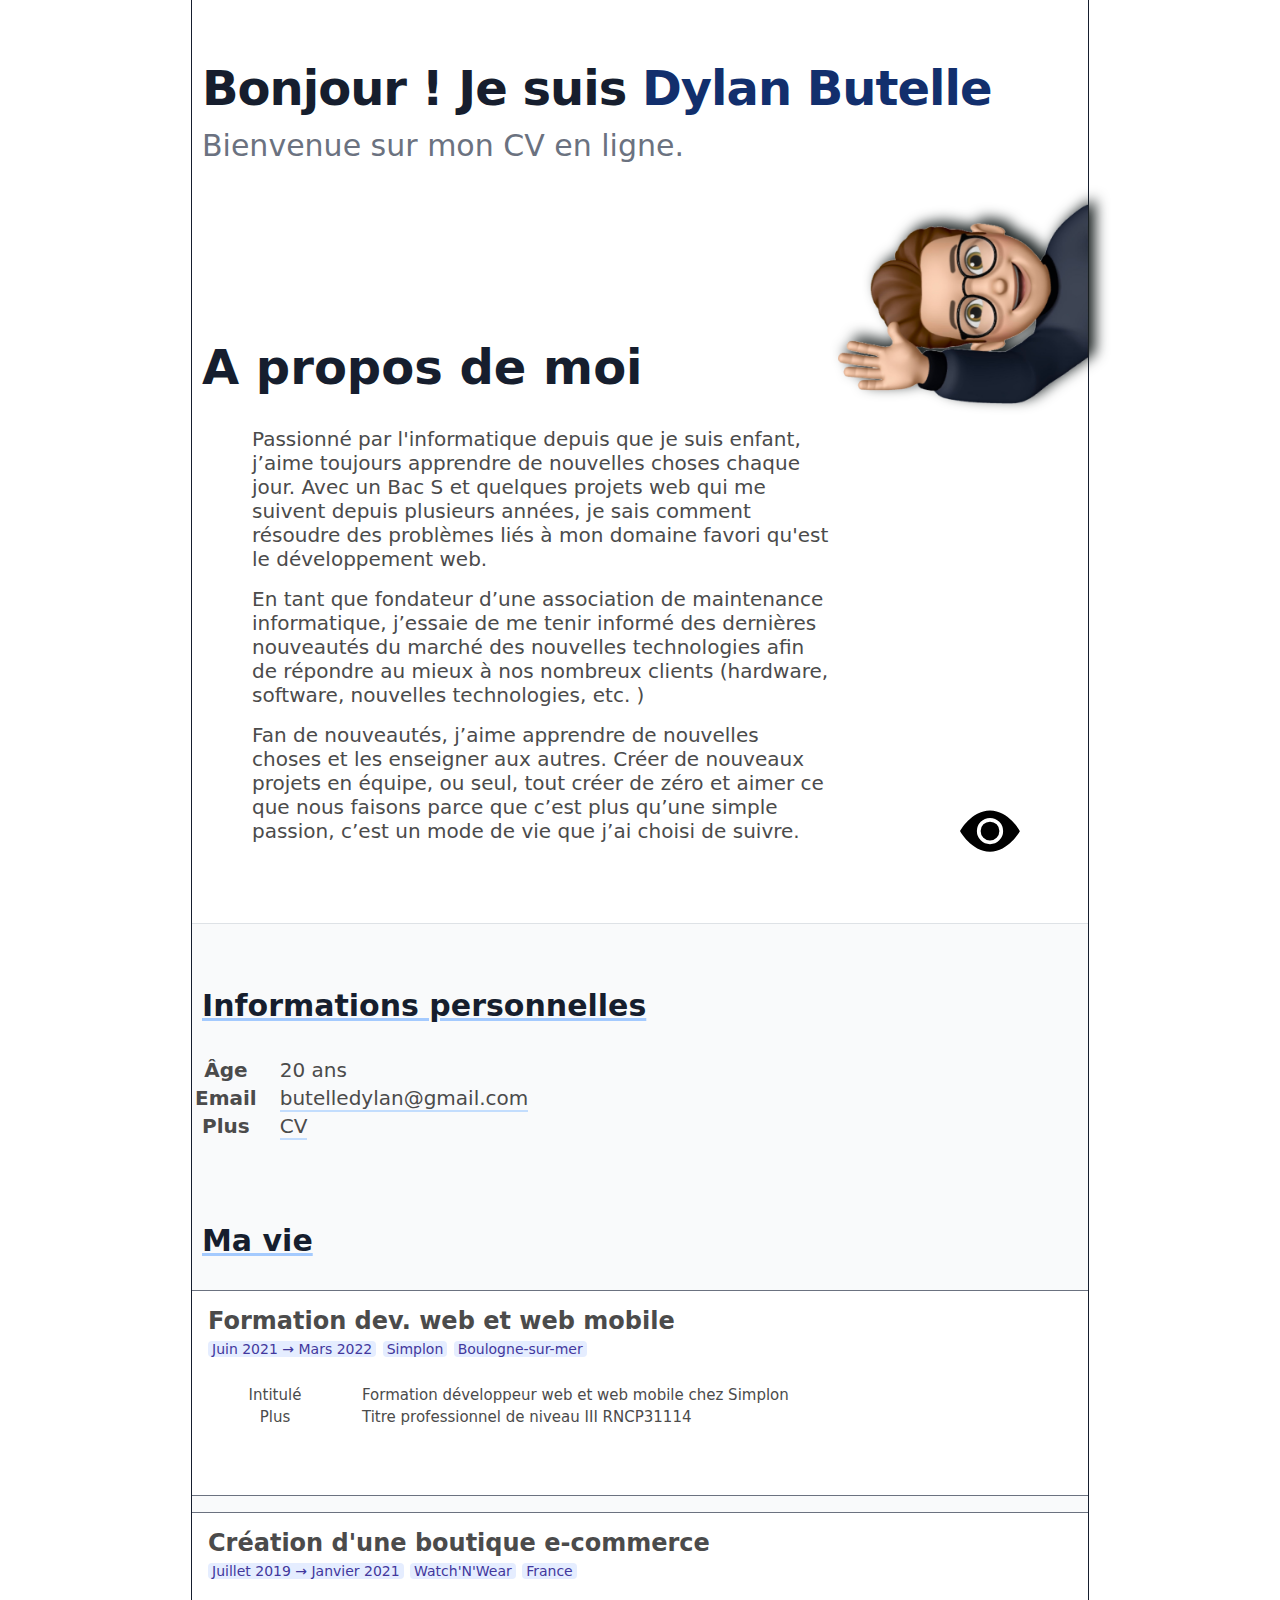
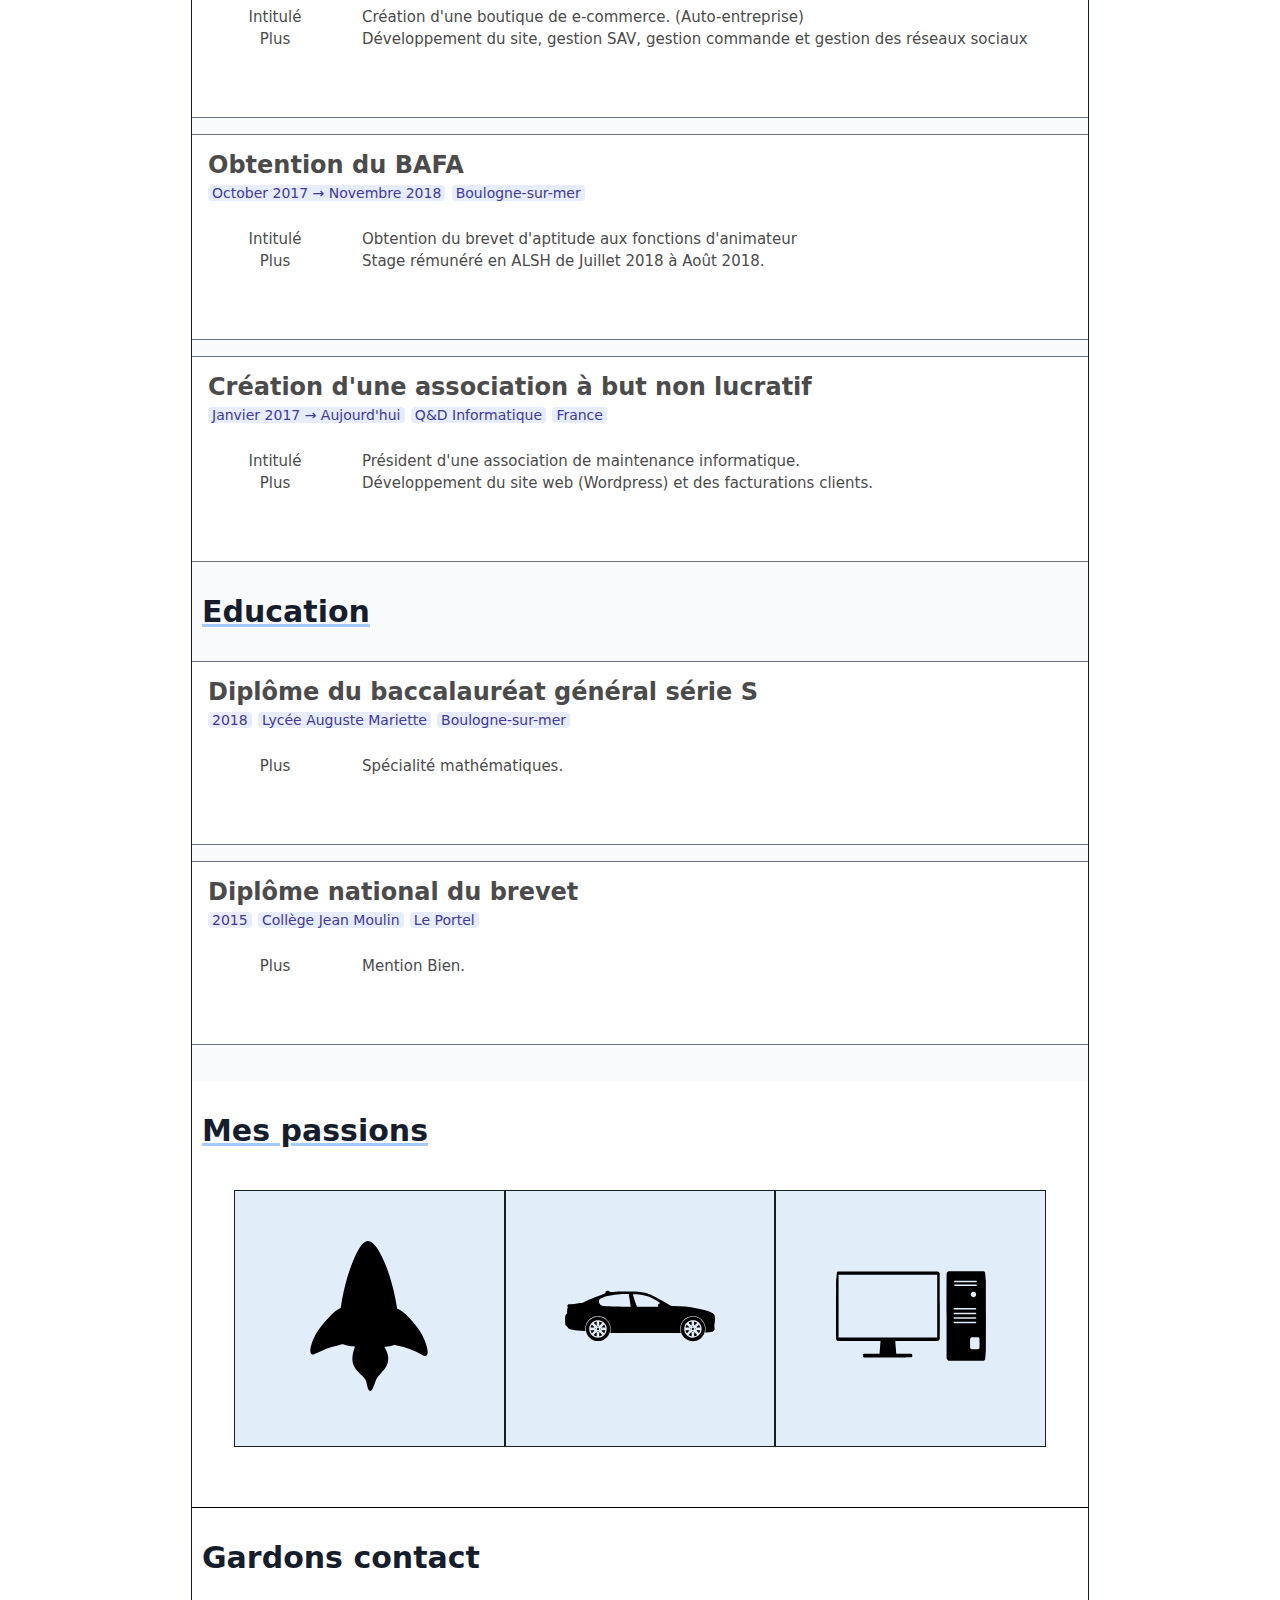
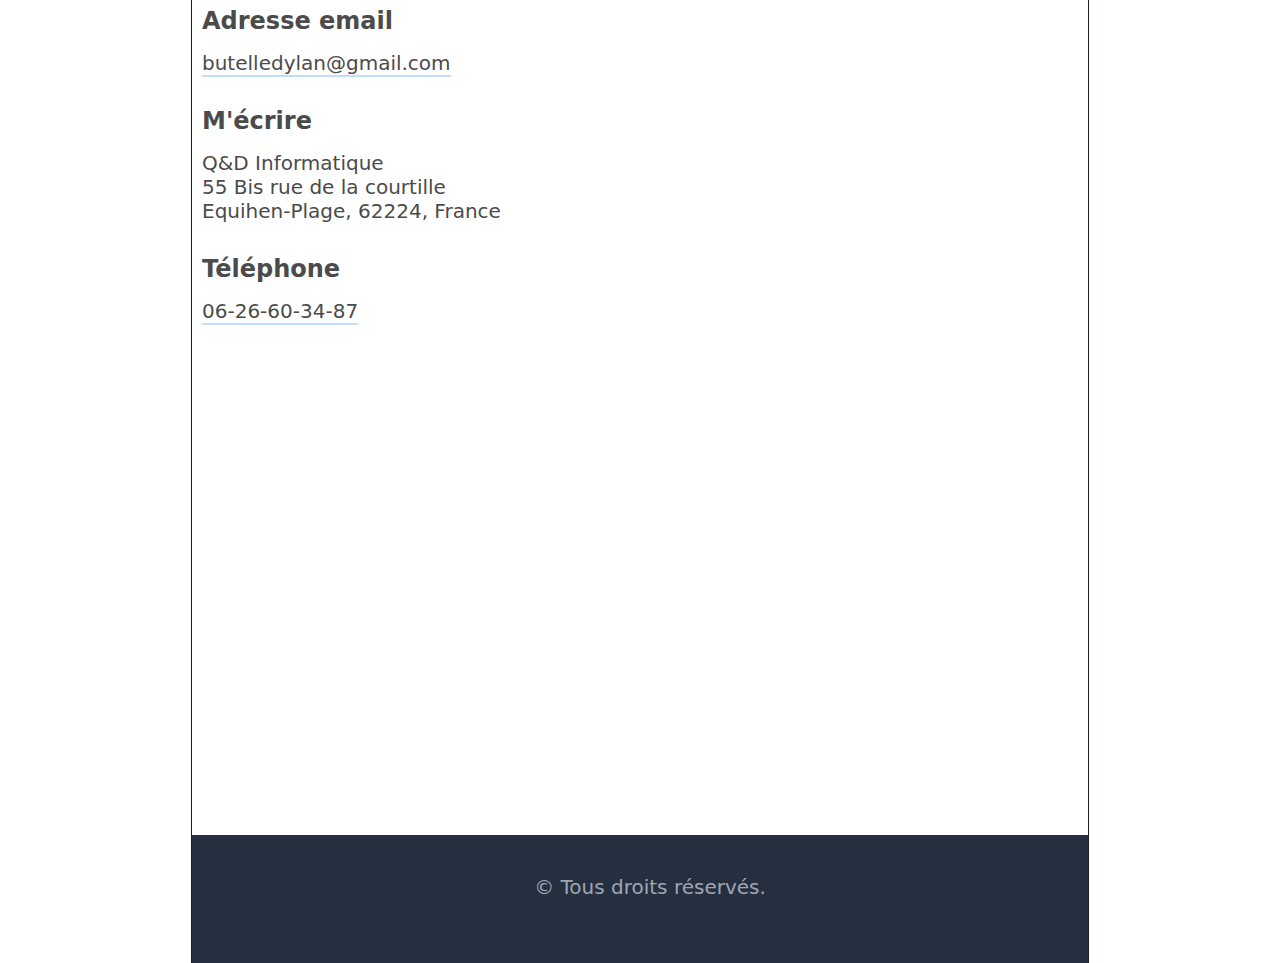
<file: index.html>
<!DOCTYPE html>

<html lang="fr">
<head>
    <script src="script.js"></script>
    <meta name="viewport" content="width=device-width, initial-scale=1.0">
    <link rel="stylesheet" href="style.css"/>
    <title>Mon CV | Dylan Butelle</title>
</head>
<body>
<div id="button" style="background-color:transparent;">
    <svg xmlns="http://www.w3.org/2000/svg" fill="currentColor" viewBox="0 0 16 16">
        <path d="M10.5 8a2.5 2.5 0 1 1-5 0 2.5 2.5 0 0 1 5 0z"/>
        <path d="M0 8s3-5.5 8-5.5S16 8 16 8s-3 5.5-8 5.5S0 8 0 8zm8 3.5a3.5 3.5 0 1 0 0-7 3.5 3.5 0 0 0 0 7z"/>
    </svg>
</div>
<article>
    <div id="home">
        <div class="container">

            <h1>Bonjour ! Je suis <span>Dylan Butelle</span></h1>
            <h3>Bienvenue sur mon CV en ligne.</h3>
        </div>
        <img id="me" src="downloads/black.png" alt="Moi"/>
    </div>
</article>
<article>
    <div id="about-intro">
        <div class="container">
            <div class="row">
                <div id="about-intro-text">
                    <h1>A propos de moi</h1>
                    <p>
                        Passionné par l'informatique depuis que je suis enfant, j’aime toujours apprendre de nouvelles
                        choses chaque jour.
                        Avec un Bac S et quelques projets web qui me suivent depuis plusieurs années,
                        je sais comment résoudre des problèmes liés à mon domaine favori qu'est le développement web.
                    </p>
                    <p>
                        En tant que fondateur d’une association de maintenance informatique,
                        j’essaie de me tenir informé des dernières nouveautés du marché
                        des nouvelles technologies afin de répondre au mieux à nos nombreux clients
                        (hardware, software, nouvelles technologies, etc. )
                    </p>
                    <p>
                        Fan de nouveautés, j’aime apprendre de nouvelles choses et les enseigner aux autres.
                        Créer de nouveaux projets en équipe, ou seul, tout créer de zéro
                        et aimer ce que nous faisons parce que c’est plus qu’une simple passion, c’est un mode de vie
                        que j’ai choisi de suivre.
                    </p>
                </div>

            </div>
        </div>
    </div>

    <div id="about-content">
        <div class="container">

            <h2>Informations personnelles</h2>
            <table class="table">
                <tr>
                    <th style="border-top: none">Âge</th>
                    <td style="border-top: none">20 ans</td>
                </tr>
                <tr>
                    <th>Email</th>
                    <td>
                        <a href="mailto:butelledylan@gmail.com">
                            butelledylan@gmail.com
                        </a>
                    </td>
                </tr>
                <tr>
                    <th>Plus</th>
                    <td><a href="./downloads/CV2021.pdf">CV</a></td>
                </tr>
            </table>

            <h2>Ma vie</h2>
            <div class="card">
                <h3>Formation dev. web et web mobile</h3>
                <p>
                    <span class="badge">Juin 2021 → Mars 2022</span>
                    <span class="badge">Simplon</span>
                    <span class="badge">Boulogne-sur-mer</span>
                </p>
                <table class="table">
                    <tr>
                        <th>Intitulé</th>
                        <td>
                            Formation développeur web et web mobile chez Simplon
                        </td>
                    </tr>
                    <tr>
                        <th>Plus</th>
                        <td>
                            Titre professionnel de niveau III RNCP31114
                        </td>
                    </tr>

                </table>
            </div>

            <div class="card">
                <h3>Création d'une boutique e-commerce</h3>
                <p>
                    <span class="badge">Juillet 2019 → Janvier 2021</span>
                    <span class="badge">Watch'N'Wear</span>
                    <span class="badge">France</span>
                </p>
                <table class="table">
                    <tr>
                        <th>Intitulé</th>
                        <td>
                            Création d'une boutique de e-commerce. (Auto-entreprise)
                        </td>
                    </tr>
                    <tr>
                        <th>Plus</th>
                        <td>
                            Développement du site, gestion SAV, gestion commande et gestion des réseaux sociaux
                        </td>
                    </tr>

                </table>
            </div>

            <div class="card">
                <h3>Obtention du BAFA</h3>
                <p>
                    <span class="badge">October 2017 → Novembre 2018</span>
                    <span class="badge">Boulogne-sur-mer</span>
                </p>
                <table class="table">
                    <tr>
                        <th>Intitulé</th>
                        <td>
                            Obtention du brevet d'aptitude aux fonctions d'animateur
                        </td>
                    </tr>
                    <tr>
                        <th>Plus</th>
                        <td>
                            Stage rémunéré en ALSH de Juillet 2018 à Août 2018.
                        </td>
                    </tr>
                </table>
            </div>

            <div class="card">
                <h3>Création d'une association à but non lucratif</h3>
                <p>
                    <span class="badge">Janvier 2017 → Aujourd'hui</span>
                    <span class="badge">Q&D Informatique</span>
                    <span class="badge">France</span>
                </p>
                <table class="table">
                    <tr>
                        <th>Intitulé</th>
                        <td>
                            Président d'une association de maintenance informatique.
                        </td>
                    </tr>
                    <tr>
                        <th>Plus</th>
                        <td>
                            Développement du site web (Wordpress) et des facturations clients.
                        </td>
                    </tr>
                </table>
            </div>

            <h2>Education</h2>

            <div class="card">
                <h3>Diplôme du baccalauréat général série S</h3>
                <p>
                    <span class="badge">2018</span>
                    <span class="badge">Lycée Auguste Mariette</span>
                    <span class="badge">Boulogne-sur-mer</span>
                </p>
                <table class="table">
                    <tr>
                        <th>Plus</th>
                        <td>
                            Spécialité mathématiques.
                        </td>
                    </tr>
                </table>
            </div>

            <div class="card">
                <h3>Diplôme national du brevet</h3>
                <p>
                    <span class="badge">2015</span>
                    <span class="badge">Collège Jean Moulin</span>
                    <span class="badge">Le Portel</span>
                </p>
                <table class="table">
                    <tr>
                        <th>Plus</th>
                        <td>
                            Mention Bien.
                        </td>
                    </tr>
                </table>
            </div>

        </div>
    </div>


</article>
<article>

    <div id="content">
        <h2>Mes passions</h2>
        <div id="hobbies">
            <div id="space">
                <svg version="1.1" xmlns="http://www.w3.org/2000/svg"
                     width="150px" height="150px" viewBox="0 0 1002.000000 1280.000000"
                     preserveAspectRatio="xMidYMid meet">
                    <g transform="translate(0.000000,1280.000000) scale(0.100000,-0.100000)" stroke="none">
                        <path d="M4803 12785 c-266 -72 -560 -430 -882 -1074 -545 -1089 -1059 -2849
                        -1291 -4421 -18 -118 -33 -215 -34 -215 0 0 -40 -19 -88 -42 -244 -118 -485
                        -309 -844 -667 -483 -483 -866 -962 -1122 -1404 -392 -674 -617 -1418 -516
                        -1706 22 -64 89 -132 139 -142 83 -15 133 0 341 104 416 208 777 361 1129 478
                        251 83 429 131 783 210 161 36 314 72 339 79 43 13 50 12 104 -10 145 -61 394
                        -118 703 -160 105 -14 205 -28 222 -31 l31 -4 -43 -118 c-233 -642 -242 -1150
                        -29 -1577 105 -208 242 -375 545 -661 250 -235 344 -342 416 -470 48 -86 66
                        -145 119 -381 93 -416 159 -555 274 -570 85 -12 158 59 241 232 55 114 97 226
                        208 545 111 321 135 358 481 743 219 244 306 351 383 468 318 480 325 971 24
                        1569 -35 69 -73 141 -85 160 -11 19 -21 38 -21 43 0 4 19 7 43 7 66 0 379 46
                        515 75 67 14 166 41 219 60 l97 33 61 -19 c34 -10 182 -48 330 -84 523 -127
                        879 -245 1287 -426 181 -80 530 -251 673 -330 171 -95 251 -112 331 -71 46 24
                        65 43 92 98 162 322 -186 1373 -706 2129 -343 499 -844 1071 -1237 1410 -211
                        183 -421 317 -588 376 -43 15 -39 4 -67 194 -259 1771 -900 3737 -1565 4802
                        -361 579 -716 848 -1012 768z"/>
                    </g>
                </svg>
            </div>
            <div id="car">
                <svg version="1.1" xmlns="http://www.w3.org/2000/svg"
                     width="150px" height="150px" viewBox="0 0 1280.000000 640.000000"
                     preserveAspectRatio="xMidYMid meet" fill="currentColor" color="black">
                    <g transform="translate(0.000000,640.000000) scale(0.100000,-0.100000)">
                        <path d="M3565 5336 c-106 -30 -101 -26 -108 -111 -4 -42 -9 -80 -12 -85 -6
-10 -246 -105 -590 -234 -448 -167 -1052 -415 -1173 -483 -78 -43 -193 -91
-250 -104 -23 -5 -98 -14 -165 -19 -67 -6 -167 -19 -222 -30 -154 -31 -340
-49 -563 -57 l-203 -6 -43 -66 c-59 -91 -60 -95 -26 -130 37 -37 38 -65 3
-150 -25 -62 -27 -78 -31 -256 l-4 -190 -38 -32 c-91 -78 -133 -209 -134 -418
0 -194 11 -396 26 -482 13 -71 14 -74 72 -122 69 -58 130 -129 158 -184 64
-126 534 -211 1384 -250 l92 -4 -6 119 c-6 142 8 256 49 383 112 352 394 622
756 722 90 26 112 28 278 28 165 0 188 -2 278 -27 201 -56 361 -152 504 -302
140 -145 222 -293 274 -492 21 -79 24 -109 23 -279 -1 -127 -6 -214 -16 -263
l-15 -73 3006 7 c1653 4 3007 8 3009 9 1 1 -8 37 -20 81 -19 67 -22 105 -22
259 -1 166 1 187 27 279 117 421 467 736 885 797 119 17 325 7 432 -21 239
-63 453 -205 601 -399 70 -92 154 -267 185 -386 24 -88 27 -119 27 -260 1
-116 -4 -181 -16 -234 -10 -41 -16 -75 -15 -76 2 -1 62 2 133 6 266 16 458 45
525 79 48 24 97 81 127 146 l24 52 -16 157 c-15 152 -15 163 4 284 63 388 50
680 -35 802 -134 193 -526 336 -1429 519 -737 149 -1322 209 -2033 210 -228 0
-226 0 -347 85 -187 131 -1045 607 -1471 815 -383 187 -788 281 -1439 332
-208 17 -1106 16 -1400 0 -121 -7 -314 -19 -430 -27 -302 -22 -286 -22 -341
10 -140 81 -187 94 -269 71z m1885 -333 c6 -37 38 -238 71 -446 32 -209 66
-422 75 -474 9 -52 15 -96 13 -97 -11 -9 -1699 29 -1951 44 -206 13 -417 36
-485 54 -98 26 -198 119 -249 231 -35 75 -36 172 -5 255 17 45 30 61 68 86 83
54 135 80 253 127 341 136 858 230 1460 267 269 16 270 16 511 18 l227 2 12
-67z m630 47 c264 -18 777 -110 1029 -186 186 -56 445 -188 756 -387 211 -134
274 -181 250 -185 -75 -12 -133 -50 -162 -106 -19 -35 -21 -136 -4 -179 l11
-27 -907 2 -906 3 -59 160 c-110 302 -298 878 -298 916 0 6 95 2 290 -11z"/>
                        <path d="M2633 3125 c-223 -40 -410 -141 -568 -306 -132 -138 -213 -283 -262
-467 -22 -83 -26 -119 -26 -247 -1 -169 10 -236 65 -382 87 -230 271 -436 493
-551 85 -44 178 -78 271 -98 107 -23 312 -23 419 1 392 84 699 375 802 761 23
86 26 120 27 254 1 158 -5 199 -46 330 -98 310 -355 567 -668 669 -150 50
-354 64 -507 36z m350 -301 c249 -56 457 -247 543 -499 25 -72 28 -95 28 -220
1 -153 -15 -228 -74 -345 -94 -186 -283 -337 -485 -386 -96 -24 -268 -24 -360
0 -320 84 -544 355 -562 681 -20 359 209 673 558 765 94 24 253 26 352 4z"/>
                        <path d="M2600 2697 c-36 -13 -85 -36 -109 -51 l-44 -28 116 -115 c81 -82 120
-114 131 -110 14 6 16 29 16 167 0 186 6 178 -110 137z"/>
                        <path d="M2920 2561 c0 -139 2 -162 16 -168 11 -4 50 28 130 108 l115 114 -28
22 c-34 28 -138 70 -193 79 l-40 7 0 -162z"/>
                        <path d="M2282 2448 c-28 -36 -92 -191 -92 -225 0 -10 34 -13 165 -13 151 0
165 1 165 18 0 15 -206 232 -221 232 -4 0 -11 -6 -17 -12z"/>
                        <path d="M3222 2351 c-62 -59 -112 -115 -112 -124 0 -15 17 -17 165 -17 131 0
165 3 165 13 0 40 -69 205 -95 227 -7 6 -48 -27 -123 -99z"/>
                        <path d="M2781 2332 c-12 -22 11 -62 34 -62 8 0 21 10 29 22 20 28 4 58 -29
58 -13 0 -29 -8 -34 -18z"/>
                        <path d="M2749 2161 c-32 -33 -37 -67 -14 -110 29 -57 104 -64 151 -14 53 57
9 153 -71 153 -27 0 -44 -8 -66 -29z"/>
                        <path d="M2570 2125 c-26 -32 13 -81 48 -59 24 16 27 45 6 61 -23 17 -39 16
-54 -2z"/>
                        <path d="M3006 2124 c-20 -19 -20 -38 -2 -54 23 -19 61 -8 64 18 7 44 -32 67
-62 36z"/>
                        <path d="M2190 1975 c0 -29 41 -140 72 -194 l31 -53 117 117 c71 71 116 123
113 131 -4 11 -40 14 -169 14 -141 0 -164 -2 -164 -15z"/>
                        <path d="M3110 1972 c0 -9 51 -68 114 -131 l114 -114 31 54 c30 51 71 165 71
195 0 11 -31 14 -165 14 -151 0 -165 -1 -165 -18z"/>
                        <path d="M2780 1901 c-7 -15 -5 -24 8 -41 32 -40 85 -4 62 41 -14 25 -56 25
-70 0z"/>
                        <path d="M2562 1697 c-61 -62 -112 -115 -112 -119 0 -18 208 -108 249 -108 7
0 11 54 11 164 0 140 -2 165 -16 170 -9 3 -16 6 -17 6 -1 0 -53 -51 -115 -113z"/>
                        <path d="M2933 1803 c-15 -6 -19 -333 -4 -333 46 0 251 88 251 108 0 9 -223
232 -230 231 -3 0 -11 -3 -17 -6z"/>
                        <path d="M10700 3119 c-390 -84 -696 -376 -797 -759 -31 -117 -41 -292 -24
-411 33 -227 150 -453 318 -609 267 -250 643 -344 993 -249 117 32 283 118
380 196 487 396 518 1128 67 1560 -97 93 -166 140 -290 198 -137 64 -235 86
-407 91 -120 3 -162 0 -240 -17z m445 -313 c238 -81 409 -258 486 -506 30 -96
33 -289 5 -388 -110 -400 -513 -637 -911 -536 -149 38 -313 147 -402 267 -176
238 -203 533 -71 797 34 69 60 103 138 180 77 78 111 104 181 139 129 65 207
81 364 77 109 -3 143 -7 210 -30z"/>
                        <path d="M10703 2700 c-54 -19 -153 -71 -153 -80 0 -3 51 -57 114 -119 80 -80
119 -112 130 -108 14 5 16 29 16 167 l0 160 -27 -1 c-16 0 -52 -9 -80 -19z"/>
                        <path d="M11020 2561 c0 -139 2 -162 16 -168 22 -8 247 216 234 232 -17 20
-163 84 -207 91 l-43 7 0 -162z"/>
                        <path d="M10366 2424 c-29 -44 -76 -165 -76 -194 0 -19 7 -20 165 -20 126 0
165 3 165 13 0 7 -51 63 -114 126 l-114 114 -26 -39z"/>
                        <path d="M11313 2348 c-61 -62 -109 -119 -106 -125 6 -15 333 -19 333 -4 0 45
-88 241 -108 241 -4 0 -57 -51 -119 -112z"/>
                        <path d="M10882 2338 c-17 -17 -15 -32 7 -52 16 -14 23 -15 41 -6 31 17 24 64
-10 68 -14 2 -31 -3 -38 -10z"/>
                        <path d="M10846 2159 c-68 -81 17 -194 110 -144 89 48 56 175 -46 175 -30 0
-44 -6 -64 -31z"/>
                        <path d="M10670 2126 c-19 -23 -8 -61 18 -64 44 -7 67 32 36 62 -19 20 -38 20
-54 2z"/>
                        <path d="M11106 2127 c-21 -16 -18 -45 7 -61 37 -23 77 35 41 61 -10 7 -21 13
-24 13 -3 0 -14 -6 -24 -13z"/>
                        <path d="M10290 1970 c0 -29 43 -141 74 -195 l28 -48 116 116 c81 81 113 120
109 131 -6 14 -29 16 -167 16 -152 0 -160 -1 -160 -20z"/>
                        <path d="M11207 1978 c-3 -7 47 -66 111 -130 l116 -118 27 43 c27 44 79 177
79 203 0 12 -28 14 -164 14 -122 0 -166 -3 -169 -12z"/>
                        <path d="M10881 1901 c-14 -25 -5 -48 20 -56 27 -9 51 13 47 44 -4 34 -51 43
-67 12z"/>
                        <path d="M10662 1697 c-61 -62 -112 -115 -112 -119 0 -20 201 -108 247 -108
10 0 13 34 13 164 0 140 -2 165 -16 170 -9 3 -16 6 -17 6 -1 0 -53 -51 -115
-113z"/>
                        <path d="M11033 1803 c-10 -3 -13 -47 -13 -169 0 -90 4 -164 8 -164 36 0 186
61 239 98 16 10 -216 242 -234 235z"/>
                    </g>
                </svg>
            </div>
            <div id="tech">
                <svg version="1.1" xmlns="http://www.w3.org/2000/svg"
                     width="150px" height="150px" viewBox="0 0 1280.000000 765.000000"
                     preserveAspectRatio="xMidYMid meet" color="black">

                    <g transform="translate(0.000000,765.000000) scale(0.100000,-0.100000)">
                        <path d="M9620 7641 c-69 -21 -130 -73 -166 -141 -18 -34 -19 -144 -19 -3675
                        0 -3531 1 -3641 19 -3675 26 -49 74 -98 121 -123 l40 -22 1500 0 1500 0 40 22
                        c47 25 95 74 121 123 18 34 19 144 19 3675 0 3531 -1 3641 -19 3675 -26 49
                        -74 98 -121 123 l-40 22 -1485 2 c-817 1 -1496 -2 -1510 -6z m2384 -823 c9
                        -12 16 -32 16 -43 0 -11 -7 -31 -16 -43 l-15 -22 -939 0 -939 0 -15 22 c-9 12
                        -16 32 -16 43 0 11 7 31 16 43 l15 22 939 0 939 0 15 -22z m0 -320 c22 -31 20
                        -64 -4 -88 -20 -20 -33 -20 -950 -20 -917 0 -930 0 -950 20 -24 24 -26 57 -4
                        88 l15 22 939 0 939 0 15 -22z m-203 -610 c52 -15 117 -73 140 -122 22 -49 25
                        -143 6 -189 -65 -155 -273 -193 -389 -70 -61 64 -78 171 -41 253 50 110 168
                        163 284 128z m147 -1400 c7 -7 12 -29 12 -49 0 -74 74 -69 -961 -69 -916 0
                        -929 0 -949 20 -22 22 -26 60 -10 91 10 19 32 19 953 19 720 0 946 -3 955 -12z
                        m0 -390 c7 -7 12 -29 12 -49 0 -74 74 -69 -961 -69 -916 0 -929 0 -949 20 -22
                        22 -26 60 -10 91 10 19 32 19 953 19 720 0 946 -3 955 -12z m0 -390 c7 -7 12
                        -29 12 -49 0 -74 64 -69 -967 -69 -910 0 -923 0 -943 20 -22 22 -26 60 -10 91
                        10 19 32 19 953 19 720 0 946 -3 955 -12z m0 -390 c7 -7 12 -29 12 -49 0 -74
                        64 -69 -967 -69 -910 0 -923 0 -943 20 -22 22 -26 60 -10 91 10 19 32 19 953
                        19 720 0 946 -3 955 -12z m222 -1329 c21 -12 47 -38 59 -59 20 -37 21 -49 21
                        -432 0 -393 0 -395 -22 -428 -13 -18 -36 -43 -51 -54 -27 -20 -42 -21 -315
                        -24 -282 -3 -288 -2 -332 20 -33 17 -51 35 -67 68 -23 43 -23 50 -23 415 0
                        211 4 385 10 404 5 19 20 45 32 59 45 49 63 51 367 52 270 0 285 -1 321 -21z"/>
                        <path d="M109 7597 c-29 -16 -54 -40 -74 -72 l-30 -48 -3 -2801 c-3 -3086 -7
                        -2846 58 -2913 67 -68 -94 -63 1919 -63 1617 0 1821 -2 1821 -15 0 -15 -78
                        -1007 -82 -1055 l-3 -25 -677 -5 c-813 -6 -733 11 -733 -156 l0 -108 34 -23
                        34 -23 2024 0 c2206 0 2081 -3 2103 55 14 36 13 168 -1 199 -26 55 -32 56
                        -724 56 -598 0 -635 1 -635 18 0 9 -18 240 -40 512 -22 272 -40 512 -40 533
                        l0 37 1818 0 c1736 0 1819 1 1857 19 58 26 101 80 115 143 8 39 10 779 8 2833
                        -3 2568 -4 2782 -20 2810 -20 38 -63 78 -105 99 -29 15 -392 16 -4306 16
                        l-4274 0 -44 -23z m8526 -2937 l0 -2675 -4207 -3 -4208 -2 0 2680 0 2680 4208
                        -2 4207 -3 0 -2675z"/>
                    </g>
                </svg>
            </div>
        </div>

    </div>
</article>
<article>
    <div id="contact">
        <div class="container">


            <h2>Gardons contact</h2>

            <h3>Adresse email</h3>
            <p>
                <a href="mailto:butelledylan@gmail.com">
                    butelledylan@gmail.com
                </a>
            </p>

            <h3>M'écrire</h3>
            <p>
                Q&D Informatique<br/>
                55 Bis rue de la courtille<br/>
                Equihen-Plage, 62224, France
            </p>
            <h3>Téléphone</h3>
            <a href="tel:0626603487">
                06-26-60-34-87
            </a>
        </div>
    </div>
    <iframe style="border:none;margin-bottom: -7px;width:100%"
            src="https://www.google.com/maps/embed?pb=!1m18!1m12!1m3!1d3202.9151448474886!2d1.5731183159557345!3d50.681015878605194!2m3!1f0!2f0!3f0!3m2!1i1024!2i768!4f13.1!3m3!1m2!1s0x47dc2ca7908a8f01%3A0x21ae7cb2e130bd3d!2s55%20Rue%20de%20la%20Courtille%2C%2062224%20%C3%89quihen-Plage!5e1!3m2!1sfr!2sfr!4v1625041645294!5m2!1sfr!2sfr"
            width="600" height="450" allowfullscreen=""></iframe>

</article>

<footer>
    <p> &copy; Tous droits réservés.</p>
</footer>
</body>

</html>
</file>
<file: style.css>
@media only screen and (min-width:0px) and (max-width:414px) {
    h1, h2, h3, h4, h5, h6, p, pre, ul, .h2, .h3, .h4 {
        margin: 0;
    }
    *{
        padding: 0;
        margin: 0;
    }
    .container table{
        padding-bottom: 50px;
    }
    body {
        color: #4b4b4b;
        font-family: system-ui,-apple-system,BlinkMacSystemFont,Segoe UI,Roboto,Helvetica Neue,Arial,Noto Sans,sans-serif,Apple Color Emoji,Segoe UI Emoji,Segoe UI Symbol,Noto Color Emoji;
        font-size: 20px;

        width:100%;
        margin:0 auto;
        border-right:1px solid #161e2e;
        border-left: 1px solid #161e2e;
        position:relative;
    }
    a{
        text-decoration: none;

    }
    #about-content h2{
        text-decoration: underline;
        text-decoration-color: #a4cafe;
        padding-left:10px;
    }

    #home span{
        color: #122f6d;
    }
    h1, h2 {
        color: #161e2e;
        font-weight: 800;
    }

    h1 {
        font-size: 48px;
        font-weight: 800;
        margin-bottom: 32px;
    }

    h2 {
        font-size: 30px;
        margin-top: 32px;
        margin-bottom: 32px;
    }

    h3 {
        font-size: 24px;
        margin-top: 32px;
        margin-bottom: 16px;
    }

    p {
        margin-bottom: 16px;
    }



    article a {
        border-bottom: 2px solid #c3ddfd;
        color: inherit;

    }

    article a:hover {
        background-color: #f4f5f7;
        border-bottom-color: #a4cafe;
        color: inherit;
        text-decoration: none;
    }

    .badge{
        background-color: #e5edff;
        color: #42389d;
        font-size: 14px;
        font-weight: 500;
        border-radius: 4px;
        padding: 0 4px 0 4px;

    }


    .card-columns {
        column-count: 1;
    }

    .card {
        padding: 16px;
        position: unset;
        margin-bottom: 16px;
        background-color: white;
        border-bottom: 1px solid #6b7280;
        border-top: 1px solid #6b7280;
    }

    .card:hover {
        box-shadow: 0 2px 2px rgba(0, 0, 0, .077);
    }

    .card h3 {
        margin-top: 0;
        margin-bottom: 0;
    }

    .card h4 {
        font-size: 20px;
        font-weight: 300;
        margin-bottom: 16px;
    }

    .card p {
        margin-bottom: 0;
    }

    .card table {
        font-size: 18px;
        font-weight: 200;
        margin-top: 24px;
        margin-bottom: 0;
    }

    .card th {
        font-weight: normal;
        width: 128px;
    }


    #home {
        padding-top: 64px;
        padding-bottom: 160px;
        padding-left:10px;
    }

    #home h1, #home h2 {
        font-weight: 800;
        font-size: 48px;
        letter-spacing: -1px;
        line-height: 48px;
        margin-top: 0;
        margin-bottom: 0;
    }

    #home h2 {
        color: #122f6d;
    }

    #home h3 {
        color: #6b7280;
        font-size: 30px;
        font-weight: normal;
        margin-top: 0;
        padding-top: 16px;
    }


    #about-intro p {
        margin-top: 16px;
    }


    #about-intro-text {
        padding-bottom: 64px;
        padding-left:10px;

    }


    #about-content {
        background-color: #f9fafb;
        border-top: 1px solid #dee2e6;
        padding-top: 32px;
        padding-bottom: 64px;
    }

    footer p{
        margin: 0 auto;
        padding-left:20px;
    }
    footer {
        background-color: #252f3f;
        color: #9fa6b2;
        font-size: 16px;
        padding-top: 40px;
        padding-bottom: 64px;
    }
    #button{
        position:fixed;
        top:90%;
        left:80%;

    }
    #button svg{
        width:50px;
        height: 50px;
        background-color: white;
        border-radius: 40px;
        color:black;
    }
    #button:hover{
        cursor: pointer;
    }
    .dark #me{

        filter:drop-shadow(5px 7px 7px #666666);
    }
    .dark{
        background-color: #04091c;
    }
    .dark #about-content{
        background-color: #04091c;
    }
    .dark div{
        background-color: #04091c;
    }
    .dark h1{
        color: #acacc6;
    }
    .dark h2{
        color: #acacc6;
        text-decoration-color: #122f6d;
    }
    .dark span{
        color: #6565db;
    }
    .dark p{
        color: #6e7579;
    }
    .dark th{
        color: #6e7579;
    }
    .dark td{
        color: #6e7579;
    }
    .dark h3{
        color: #6e7579;
    }
    .dark footer{
        background-color: #161e2e;
    }
    .dark .badge{
        color:#161e2e;
    }
    .dark #button svg{
        background-color: white;
        color:#04091c;
    }

    #me{
        position: absolute;
        right: 15px;
        transform: rotate(-90deg);
        height: 200px;
        width: 170px;
        animation: 2s slidein;
        filter:drop-shadow(5px 7px 7px #181f1f);
    }
    .table{
        font-size: 20px;
    }
    .table th{
        padding-right:20px;
    }
    .card th,.card td{
        font-size:15px;
    }
    footer p{
        font-size:20px;
        text-align:center;
    }
    #contact {
        padding-bottom: 64px;
        border-top:1px solid black;
        padding-left:10px;
    }
    #hobbies{
        display: flex;
        flex-direction: column;
        align-items: center;
        justify-content: center;
        margin-bottom: 50px;
        padding: 10px 0 10px 0;
    }
    #hobbies div{
        padding: 50px 0 50px 0;
        text-align: center;
        background-color: #e2edfa;
        height: 80%;
        width: 70%;
        border:1px solid #181f1f;
    }

    #hobbies svg{
        width: 100px;
        height: 100px;

    }

    #content h2{
        text-decoration: underline;
        text-decoration-color: #a4cafe;
        padding-left:10px;
    }
    .dark #hobbies svg{
        fill:#6e7579;
    }
    .dark #hobbies div{
        background-color: #252f3f;
    }

}


@media only screen and (min-width: 414px) and (max-width: 1024px){
    h1, h2, h3, h4, h5, h6, p, pre, ul, .h2, .h3, .h4 {
        margin: 0;
    }

    .container table{
        padding-bottom: 50px;
    }
    body {
        color: #4b4b4b;
        font-family: system-ui,-apple-system,BlinkMacSystemFont,Segoe UI,Roboto,Helvetica Neue,Arial,Noto Sans,sans-serif,Apple Color Emoji,Segoe UI Emoji,Segoe UI Symbol,Noto Color Emoji;
        font-size: 20px;

        width:100%;
        margin:0 auto;
        border-right:1px solid #161e2e;
        border-left: 1px solid #161e2e;
        position:relative;
    }
    a{
        text-decoration: none;

    }
    #about-content h2{
        text-decoration: underline;
        text-decoration-color: #a4cafe;
        padding-left:10px;
    }

    #home span{
        color: #122f6d;
    }
    h1, h2 {
        color: #161e2e;
        font-weight: 800;
    }

    h1 {
        font-size: 48px;
        font-weight: 800;
        margin-bottom: 32px;
    }

    h2 {
        font-size: 30px;
        margin-top: 32px;
        margin-bottom: 32px;
    }

    h3 {
        font-size: 24px;
        margin-top: 32px;
        margin-bottom: 16px;
    }

    p {
        margin-bottom: 16px;
    }



    article a {
        border-bottom: 2px solid #c3ddfd;
        color: inherit;

    }

    article a:hover {
        background-color: #f4f5f7;
        border-bottom-color: #a4cafe;
        color: inherit;
        text-decoration: none;
    }

    .badge{
        background-color: #e5edff;
        color: #42389d;
        font-size: 14px;
        font-weight: 500;
        border-radius: 4px;
        padding: 0 4px 0 4px;

    }


    .card-columns {
        column-count: 1;
    }

    .card {
        padding: 16px;
        position: unset;
        margin-bottom: 16px;
        background-color:white;
        border-bottom: 1px solid #6b7280;
        border-top: 1px solid #6b7280;
    }

    .card:hover {
        box-shadow: 0 2px 2px rgba(0, 0, 0, .077);
    }

    .card h3 {
        margin-top: 0;
        margin-bottom: 0;
    }

    .card h4 {
        font-size: 20px;
        font-weight: 300;
        margin-bottom: 16px;
    }

    .card p {
        margin-bottom: 0;
    }

    .card table {
        font-size: 18px;
        font-weight: 200;
        margin-top: 24px;
        margin-bottom: 0;
    }

    .card th {
        font-weight: normal;
        width: 128px;
    }


    #home {
        padding-top: 64px;
        padding-bottom: 160px;
        padding-left:10px;
    }

    #home h1, #home h2 {
        font-weight: 800;
        font-size: 48px;
        letter-spacing: -1px;
        line-height: 48px;
        margin-top: 0;
        margin-bottom: 0;
    }

    #home h2 {
        color: #122f6d;
    }

    #home h3 {
        color: #6b7280;
        font-size: 30px;
        font-weight: normal;
        margin-top: 0;
        padding-top: 16px;
    }


    #about-intro p {
        margin-top: 16px;
    }


    #about-intro-text {
        padding-bottom: 64px;
        padding-left:10px;
    }

    #about-intro-image {
        background-repeat: no-repeat;
        background-position: top right;
    }

    #about-content {
        background-color: #f9fafb;
        border-top: 1px solid #dee2e6;
        padding-top: 32px;
        padding-bottom: 64px;
    }

    footer p{
        margin: 0 auto;
        padding-left:20px;
    }
    footer {
        background-color: #252f3f;
        color: #9fa6b2;
        font-size: 16px;
        padding-top: 40px;
        padding-bottom: 64px;
    }
    #button{
        position:fixed;
        left:85%;
        top:90%;

    }
    #button svg{
        width:60px;
        height: 60px;
        color:black;
        background-color: white;
        border-radius: 40px;

    }
    #button:hover{
        cursor: pointer;
    }
    .dark #me{

        filter:drop-shadow(5px 7px 7px #666666);
    }
    .dark{
        background-color: #04091c;
    }
    .dark #about-content{
        background-color: #04091c;
    }
    .dark div{
        background-color: #04091c;
    }
    .dark h1{
        color: #acacc6;
    }
    .dark h2{
        color: #acacc6;
        text-decoration-color: #122f6d;
    }
    .dark span{
        color: #6565db;
    }
    .dark p{
        color: #6e7579;
    }
    .dark th{
        color: #6e7579;
    }
    .dark td{
        color: #6e7579;
    }
    .dark h3{
        color: #6e7579;
    }
    .dark footer{
        background-color: #161e2e;
    }
    .dark .badge{
        color:#161e2e;
    }
    .dark #button svg{
        background-color: white;
        color:#04091c;
    }
    #me{
        position: absolute;
        right: 15px;
        transform: rotate(-90deg);
        height: 200px;
        width: 170px;
        animation: 2s slidein;
        filter:drop-shadow(5px 7px 7px #181f1f);
    }
    .table{
        font-size: 20px;
    }
    .table th{
        padding-right:20px;
    }
    .card th,.card td{
        font-size:15px;
    }
    footer p{
        font-size:20px;
        text-align:center;
    }
    #contact {
        padding-bottom: 64px;
        border-top:1px solid black;
        padding-left:10px;
    }
    #hobbies{
        display: flex;
        align-items: center;
        justify-content: center;
        margin-bottom: 50px;
        padding: 10px 0 10px 0;
    }
    #hobbies div{
        padding: 50px 0 50px 0;
        text-align: center;
        background-color: #e2edfa;
        height: 100%;
        width: 30%;
        border:1px solid #181f1f;
    }

    #hobbies svg{

        border-radius: 40px;
    }

    #content h2{
        text-decoration: underline;
        text-decoration-color: #a4cafe;
        padding-left:10px;
    }
    .dark #hobbies svg{
        fill:#6e7579;
    }
    .dark #hobbies div{
        background-color: #252f3f;
    }
}
@media only screen and (min-width:1024px) {
    h1, h2, h3, h4, h5, h6, p, pre, ul, .h2, .h3, .h4 {
        margin: 0;
    }

    .container table{
        padding-bottom: 50px;
    }
    body {
        color: #4b4b4b;
        font-family: system-ui,-apple-system,BlinkMacSystemFont,Segoe UI,Roboto,Helvetica Neue,Arial,Noto Sans,sans-serif,Apple Color Emoji,Segoe UI Emoji,Segoe UI Symbol,Noto Color Emoji;
        font-size: 20px;

        width:70%;
        margin:0 auto;
        border-right:1px solid #161e2e;
        border-left: 1px solid #161e2e;
        position:relative;
    }
    a{
        text-decoration: none;

    }
    #about-content h2{
        text-decoration: underline;
        text-decoration-color: #a4cafe;
        padding-left:10px;
    }

    #home span{
        color: #122f6d;
    }
    h1, h2 {
        color: #161e2e;
        font-weight: 800;
    }

    h1 {
        font-size: 48px;
        font-weight: 800;
        margin-bottom: 32px;
    }

    h2 {
        font-size: 30px;
        margin-top: 32px;
        margin-bottom: 32px;
    }

    h3 {
        font-size: 24px;
        margin-top: 32px;
        margin-bottom: 16px;
    }

    p {
        margin-bottom: 16px;
    }



    article a {
        border-bottom: 2px solid #c3ddfd;
        color: inherit;

    }

    article a:hover {
        background-color: #f4f5f7;
        border-bottom-color: #a4cafe;
        color: inherit;
        text-decoration: none;
    }

    .badge{
        background-color: #e5edff;
        color: #42389d;
        font-size: 14px;
        font-weight: 500;
        border-radius: 4px;
        padding: 0 4px 0 4px;

    }


    .card-columns {
        column-count: 1;
    }

    .card {
        padding: 16px;
        position: unset;
        margin-bottom: 16px;
        background-color:white;
        border-bottom: 1px solid #6b7280;
        border-top: 1px solid #6b7280;
    }

    .card:hover {
        box-shadow: 0 2px 2px rgba(0, 0, 0, .077);
    }

    .card h3 {
        margin-top: 0;
        margin-bottom: 0;
    }

    .card h4 {
        font-size: 20px;
        font-weight: 300;
        margin-bottom: 16px;
    }

    .card p {
        margin-bottom: 0;
    }

    .card table {
        font-size: 18px;
        font-weight: 200;
        margin-top: 24px;
        margin-bottom: 0;
    }

    .card th {
        font-weight: normal;
        width: 128px;
    }


    #home {
        padding-top: 64px;
        padding-bottom: 160px;
        padding-left:10px;
    }

    #home h1, #home h2 {
        font-weight: 800;
        font-size: 48px;
        letter-spacing: -1px;
        line-height: 48px;
        margin-top: 0;
        margin-bottom: 0;
    }

    #home h2 {
        color: #122f6d;
    }

    #home h3 {
        color: #6b7280;
        font-size: 30px;
        font-weight: normal;
        margin-top: 0;
        padding-top: 16px;
    }


    #about-intro p {
        margin-top: 16px;
    }


    #about-intro-text {
        padding-bottom: 64px;
        padding-left:10px;
        width: 70%;
    }
    #about-intro-text p{
        padding-left: 50px;
    }
    #about-intro-image {
        background-repeat: no-repeat;
        background-position: top right;
    }

    #about-content {
        background-color: #f9fafb;
        border-top: 1px solid #dee2e6;
        padding-top: 32px;
        padding-bottom: 20px;
    }

    footer p{
        margin: 0 auto;
        padding-left:20px;
    }
    footer {
        background-color: #252f3f;
        color: #9fa6b2;
        font-size: 16px;
        padding-top: 40px;
        padding-bottom: 64px;
    }
    #button{
        position:fixed;
        left:75%;
        top:89%;

    }
    #button svg{
        width:60px;
        height: 60px;
        color:black;
        background-color: white;
        border-radius: 40px;


    }
    #button:hover{
        cursor: pointer;
    }

    .dark{
        background-color: #04091c;
        border-right:1px solid #ffffff;
        border-left: 1px solid #ffffff;
    }

    .dark #about-content{
        background-color: #04091c;
    }
    .dark div{
        background-color: #04091c;
    }
    .dark h1{
        color: #acacc6;
    }
    .dark h2{
        color: #acacc6;
        text-decoration-color: #122f6d;
    }
    .dark span{
        color: #6565db;
    }
    .dark p{
        color: #6e7579;
    }
    .dark th{
        color: #6e7579;
    }
    .dark td{
        color: #6e7579;
    }
    .dark h3{
        color: #6e7579;
    }
    .dark footer{
        background-color: #161e2e;
    }
    .dark .badge{
        color:#161e2e;
    }
    .dark #button svg{
        background-color: white;
        color:#04091c;
    }
    .dark #me{

        filter:drop-shadow(5px 7px 7px #666666);
    }
    #me{
        position: absolute;
        right: 25px;
        transform: rotate(-90deg);
        height: 250px;
        width: 200px;
        animation: 2s slidein;
        filter:drop-shadow(5px 7px 7px #181f1f);
    }
    .table{
        font-size: 20px;
    }
    .table th{
        padding-right:20px;
    }
    .card th,.card td{
        font-size:15px;
    }
    footer p{
        font-size:20px;
        text-align:center;

    }
    #contact {
        padding-bottom: 64px;
        border-top:1px solid black;
        padding-left:10px;
    }
    #hobbies{
        display: flex;
        align-items: center;
        justify-content: center;
        margin-bottom: 50px;
        padding: 10px 0 10px 0;
    }
    #hobbies div{
        padding: 50px 0 50px 0;
        text-align: center;
        background-color: #e2edfa;
        height: 100%;
        width: 30%;
        border:1px solid #181f1f;
    }

    #hobbies svg{

        border-radius: 40px;
    }
    #hobbies svg:hover{
        animation: 1s zoom;
        animation-fill-mode: forwards;
    }
    #content h2{
        text-decoration: underline;
        text-decoration-color: #a4cafe;
        padding-left:10px;
    }
    .dark #hobbies svg{
        fill:#6e7579;
    }
    .dark #hobbies div{
        background-color: #252f3f;
    }
}
@keyframes slidein {
    from {
        right: -200px;
    }
    to {
        right: 25px;

    }
}
@keyframes zoom {
    from{
        width: 150px;
        height: 150px;
    }
    to{
        width: 170px;
        height: 170px;

    }

}
</file>
